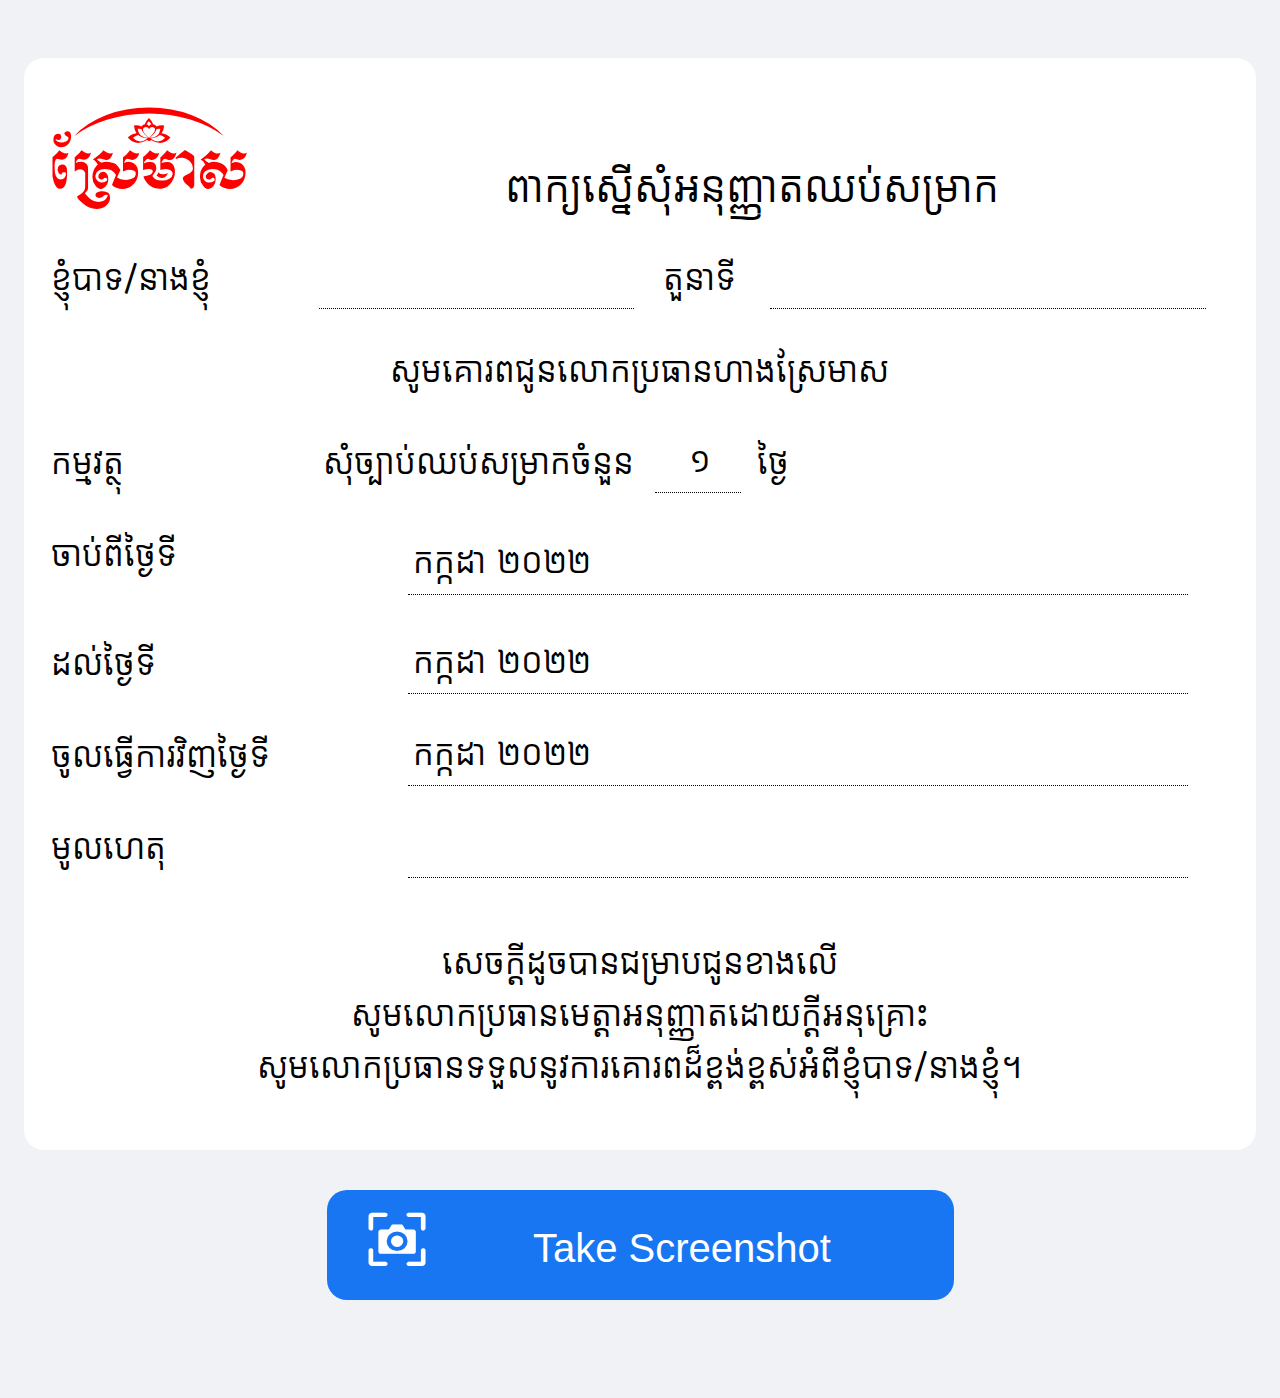
<file: index.html>
<!DOCTYPE html>
<html lang="kh">
<head>
<meta http-equiv="Content-Type" content="text/html; charset=UTF-8">
<title>Abcence form</title>
</head>

<style>
#div{
background-color: #ffffff;
margin:0 auto;
padding: 40px 20px 0px 20px;
width: 95%;
background-color: #ffffff;
border-radius: 20px;
}
body{
background-color: #f0f2f5;
padding:50px 5px;
font-size: 32px;
}

@font-face {
    font-family: 'Krasar';
    src: url('../Krasar.woff') format('woff');
    font-weight: normal;
    font-style: normal;
}

@font-face {
    font-family: 'Sremeas';
    src: url('../Sremeas.woff2') format('woff2');
    font-weight: normal;
    font-style: normal;
}

#button:hover, #button:active, #button:focus {
  background-color: #2198f9;
  }

#button{
border-radius: 20px;
border: 0px solid #73AD21;
height: 110px;
font-size: 40px;
color:#ffffff;
text-align: center;
padding:10px 0px 0px 0px;
background-color: #1876f2;
width: 50%;
display: table;
margin: 40px auto;
}

input{
font-family: 'Krasar', sans-serif;
height: 60px;
font-size: 32px;
box-sizing: border-box;
border: none;
border-bottom: 1px dotted;
border-radius: 0px;
padding-left: 5px;
width:95%;
}

input:focus, textarea:focus, select:focus{
        outline: none;
    }

td{
font-family: 'Krasar', sans-serif;
font-size: 32px; 
height: 80px;
padding: 5px;
border: 0px solid;
}

table{
border: 0px solid;
width:100%;
}
</style>

<body>
	<div id ="div">
			<table>
				<tr>
				<td style="float: left; height: 110px; font-family: 'Sremeas', sans-serif;color:#ff0000; font-size:150px;">A</tdv>
				<td style="text-align: center;  font-size: 40px; font-family: 'Krasar', sans-serif; padding: 50px 90px 0px 0px">ពាក្យ​ស្នើ​សុំ​អនុញ្ញាត​ឈប់​សម្រាក</td>
				</tr>
			</table>

			<table>
			  <tr>
				<td style="width:200px; padding-bottom: 1px;">ខ្ញុំបាទ/នាងខ្ញុំ</td>
				<td style="width:260px;"><input style="text-align:center;" ></input></td>
				<td style="width:70px; padding-bottom: 1px;">តួនាទី</td>
				<td style="width:360px;"><input style="text-align:center;"></input></td>
			  </tr>
			</table>

			<table>
			  <tr>
				<td style="width:850px; padding-bottom: 1px;"><center>សូមគោរពជូនលោកប្រធានហាងស្រែមាស</center></td>
			  </tr>
			</table>

			<table>
			   <tr>
			   <td style="width:260px; padding-bottom: 1px;">កម្មវត្ថុ</td>
				<td style="width:320px; padding-bottom: 1px;">សុំច្បាប់ឈប់សម្រាកចំនួន</td>
				<td style="width:90px;"><input style="text-align:center;" value="១"></input></td>
				<td style="padding-bottom: 1px;">ថ្ងៃ</td>
			  </tr>
			</table>

			<table>
			  <tr>
				<td style="width:250px; padding-bottom: 20px;" >ចាប់ពីថ្ងៃទី</td>
				<td style="width:600px;"><input type="text" id="fromDate" value=""></td>
			  </tr>
			  <tr>
				<td style="width:250px; padding-bottom: 1px;">ដល់ថ្ងៃទី</td>
				<td><input type="text" id="toDate" value=""> </td>
			  </tr>
			  <tr>
				<td style="width:250px; padding-bottom: 1px;">ចូលធ្វើការវិញថ្ងៃទី</td>
				<td><input type="text" id="startDate" value=""></td>
			  </tr>
			  <tr>
				<td style="width:250px; padding-bottom: 1px;">មូលហេតុ</td>
				<td><input ></input></td>
			  </tr>
			 </table>
			 <br>

			<table> 
			  <tr>
				<td style="width:850px; padding-bottom: 1px;">
					<center>
					សេចក្តីដូចបានជម្រាបជូនខាងលើ
					<br>សូមលោកប្រធានមេត្តាអនុញ្ញាតដោយក្តីអនុគ្រោះ
					<br>សូមលោកប្រធានទទួលនូវការគោរពដ៏ខ្ពង់ខ្ពស់អំពីខ្ញុំបាទ/នាងខ្ញុំ។<br><br>
					</center></td>
			  </tr>
			</table>
	</div>

	<div>
		<button id="button" onclick="share()"> 
			<div style="float: left; font-family: 'Sremeas', sans-serif;color:#ffffff; font-size:80px; padding-left: 40px;">B</div> 
			<div style="padding: 16px;">Take Screenshot</div>
		</button>
	</div>
</body>

<script src="html2canvas.min.js"></script>
<script> 
	
	function share() {
				;(async () => {
					if (!('share' in navigator)) {
					return
					}

				const canvas = await html2canvas(document.getElementById('div'))
				canvas.toBlob(async (blob) => {

				const files = [new File([blob], 'image.png', { type: blob.type })]
				const shareData = {
					files,
				}

				if (navigator.canShare(shareData)) {
					try {
					await navigator.share(shareData)
					} catch (err) {
					if (err.name !== 'AbortError') {
						console.error(err.name, err.message)
					}
					}
				} else {
					console.warn('Sharing not supported', shareData)
				}
				
				})
			})()
	};
</script>

<script>
window.addEventListener("load", function(){
const d = new Date();
let month = d.getMonth();
	switch(month) {
  case 0:
     document.getElementById("fromDate").defaultValue = "មករា ២០២២";
	 document.getElementById("toDate").defaultValue = "មករា ២០២២";
	 document.getElementById("startDate").defaultValue = "មករា ២០២២";
    break;
  case 1:
     document.getElementById("fromDate").defaultValue = "កុម្ភៈ ២០២២";
	 document.getElementById("toDate").defaultValue = "កុម្ភៈ ២០២២";
	 document.getElementById("startDate").defaultValue = "កុម្ភៈ ២០២២";
    break;
  case 2:
     document.getElementById("fromDate").defaultValue = "មីនា ២០២២";
	 document.getElementById("toDate").defaultValue = "មីនា ២០២២";
	 document.getElementById("startDate").defaultValue = "មីនា ២០២២";
    break;
  case 3:
     document.getElementById("fromDate").defaultValue = "មេសា ២០២២";
	 document.getElementById("toDate").defaultValue = "មេសា ២០២២";
	 document.getElementById("startDate").defaultValue = "មេសា ២០២២";
    break;
  case 4:
     document.getElementById("fromDate").defaultValue = "ឧសភា ២០២២";
	 document.getElementById("toDate").defaultValue = "ឧសភា ២០២២";
	 document.getElementById("startDate").defaultValue = "ឧសភា ២០២២";
    break;
  case 5:
     document.getElementById("fromDate").defaultValue = "មិថុនា ២០២២";
	 document.getElementById("toDate").defaultValue = "មិថុនា ២០២២";
	 document.getElementById("startDate").defaultValue = "មិថុនា ២០២២";
    break;
  case 6:
     document.getElementById("fromDate").defaultValue = "កក្កដា ២០២២";
	 document.getElementById("toDate").defaultValue = "កក្កដា ២០២២";
	 document.getElementById("startDate").defaultValue = "កក្កដា ២០២២";
    break;
  case 7:
     document.getElementById("fromDate").defaultValue = "សីហា ២០២២";
	 document.getElementById("toDate").defaultValue = "សីហា ២០២២";
	 document.getElementById("startDate").defaultValue = "សីហា ២០២២";
    break;
  case 8:
     document.getElementById("fromDate").defaultValue = "កញ្ញា ២០២២";
	 document.getElementById("toDate").defaultValue = "កញ្ញា ២០២២";
	 document.getElementById("startDate").defaultValue = "កញ្ញា ២០២២";
    break;
  case 9:
     document.getElementById("fromtDate").defaultValue = "តុលា ២០២២";
	 document.getElementById("toDate").defaultValue = "តុលា ២០២២";
	 document.getElementById("startDate").defaultValue = "តុលា ២០២២";
    break;
  case 10:
     document.getElementById("fromDate").defaultValue = "វិច្ឆិកា ២០២២";
	 document.getElementById("toDate").defaultValue = "វិច្ឆិកា ២០២២";
	 document.getElementById("startDate").defaultValue = "វិច្ឆិកា ២០២២";
    break;
  default:
     document.getElementById("fromtDate").defaultValue = "ធ្នូ ២០២២";
	 document.getElementById("toDate").defaultValue = "ធ្នូ ២០២២";
	 document.getElementById("startDate").defaultValue = "ធ្នូ ២០២២";
}
});
</script>
</html>
</file>
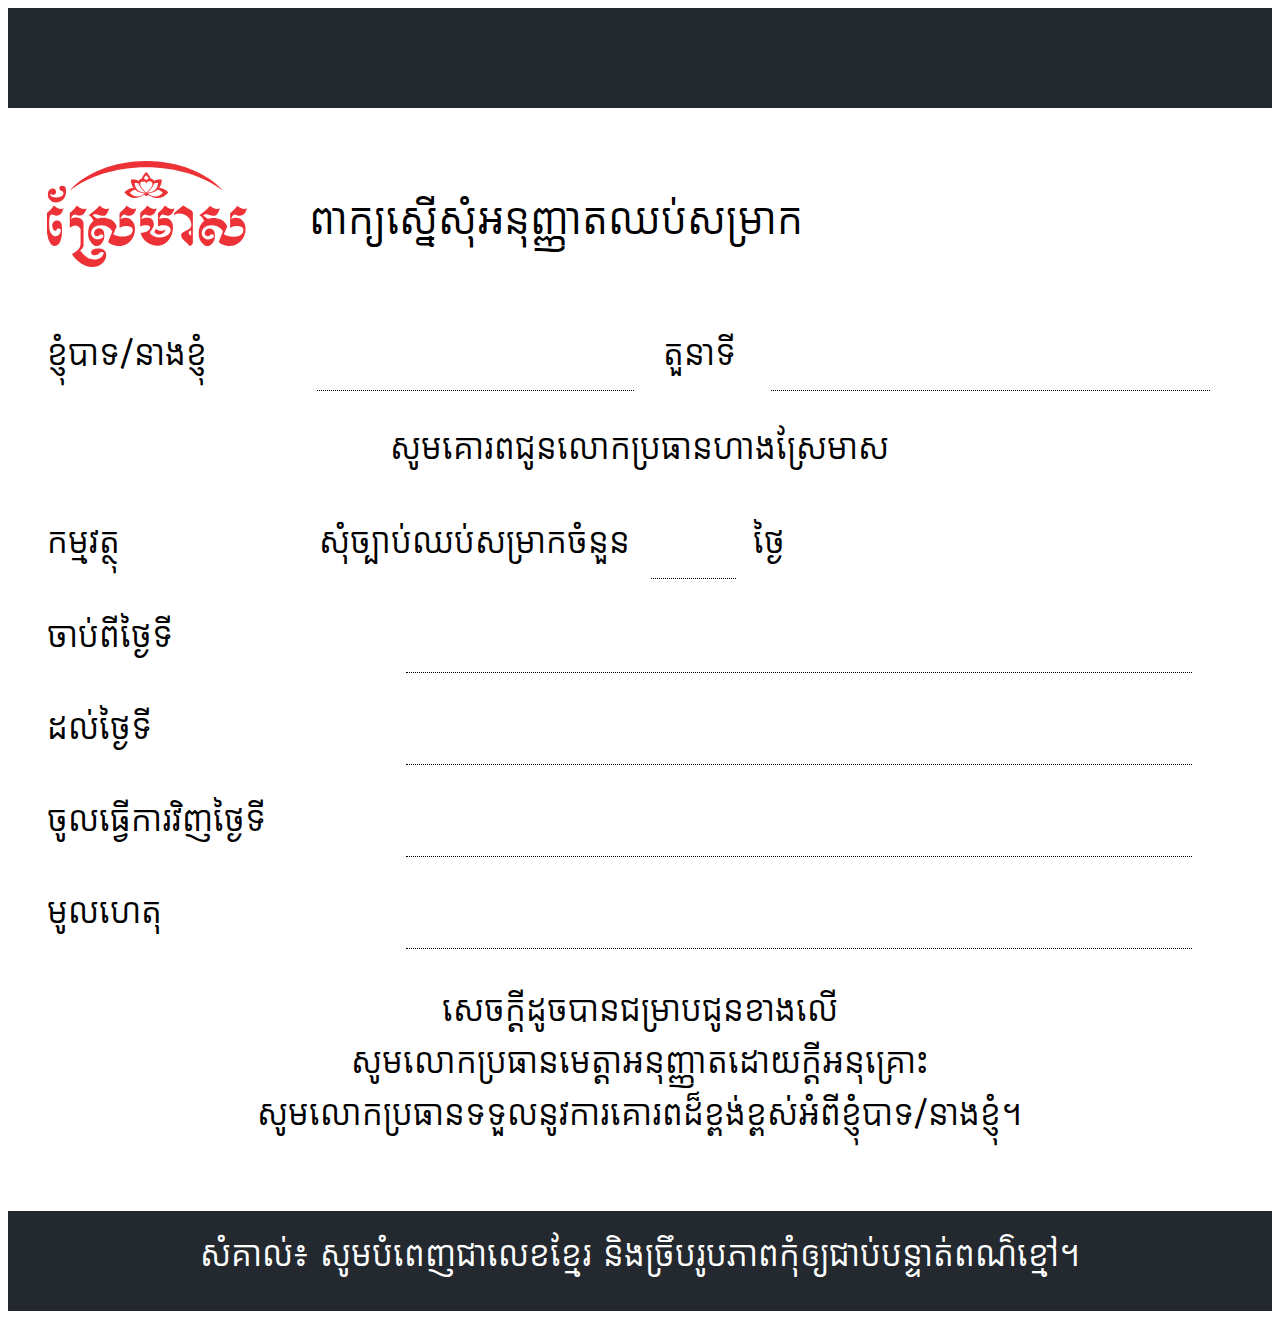
<file: index1.html>
<!DOCTYPE html>
<html lang="kh">
<head>
<meta http-equiv="Content-Type" content="text/html; charset=UTF-8">
<title>Abcence form</title>
<style>
@font-face {
    font-family: 'Krasar';
    src: url('../Krasar.woff') format('woff');
    font-weight: normal;
    font-style: normal;
}
.papper{
margin: auto;
padding:10px;
width: 95%;
}
.bg{
height: 80px;
font-size: 32px;
font-family: 'Krasar', sans-serif;
color:#ffffff;
text-align: center;
padding:20px 0px 0px 0px;
background-color: #24292f;
width: 100%;
}
input{
font-family: 'Krasar', sans-serif;
height: 70px;
font-size: 32px;
box-sizing: border-box;
border: none;
border-bottom: 1px dotted;
border-radius: 0px;
padding-left: 5px;
width:95%;"
}
input:focus, textarea:focus, select:focus{
        outline: none;
    }
td{
font-family: 'Krasar', sans-serif;
font-size: 32px;
height: 80px;
padding: 5px;
border: 0px solid;
}
table{
border: 0px solid;
width:100%;"
}
</style>
</head>
<body>
<div class="bg">
</div>
<div class="papper">
<br><br>
<table>
<tr>
    <td style="width:250px;border: 0px;"><img src="sremeas-logo.svg" style="width:200px; hight:106px;"></td>
    <td style="font-size: 40px;">ពាក្យ​ស្នើ​សុំ​អនុញ្ញាត​ឈប់​សម្រាក</td>
</tr>
</table>
<br>
<table>
  <tr>
    <td style="width:200px; ">ខ្ញុំបាទ/នាងខ្ញុំ</td>
    <td style="width:260px;"><input style="text-align:center;" ></input></td>
    <td style="width:70px;">តួនាទី</td>
    <td style="width:360px;"><input style="text-align:center;"></input></td>
  </tr>
</table>
<table>
  <tr>
    <td style="width:850px;"><center>សូមគោរពជូនលោកប្រធានហាងស្រែមាស</center></td>
  </tr>
</table>
<table>
   <tr>
   <td style="width:260px;">កម្មវត្ថុ</td>
    <td style="width:320px;">សុំច្បាប់ឈប់សម្រាកចំនួន</td>
	<td style="width:90px;"><input style="text-align:center;"></input></td>
	<td>ថ្ងៃ</td>
  </tr>
</table>
<table>
  <tr>
    <td style="width:250px;">ចាប់ពីថ្ងៃទី</td>
    <td style="width:600px;"><input ></input></td>
  </tr>
  <tr>
    <td style="width:250px;">ដល់ថ្ងៃទី</td>
    <td><input ></input></td>
  </tr>
  <tr>
    <td style="width:250px;">ចូលធ្វើការវិញថ្ងៃទី</td>
    <td><input ></input></td>
  </tr>
  <tr>
    <td style="width:250px;">មូលហេតុ</td>
    <td><input ></input></td>
  </tr>
 </table>
 <br>
<!--
<table>
   <tr>
   <td style="width:20px;"></td>
    <td style="width:680px;">ថ្ងៃឈប់សម្រាកប្រចាំឆ្នាំរបស់ខ្ញុំបាទ/នាងខ្ញុំនៅសល់ចំនួន</td>
	<td style="width:90px;"><input style="text-align:center;"></input></td>
	<td>ថ្ងៃ</td>
  </tr>
</table>
<br><br>
-->
<table> 
  <tr>
    <td style="width:850px;"><center>សេចក្តីដូចបានជម្រាបជូនខាងលើ<br>សូមលោកប្រធានមេត្តាអនុញ្ញាតដោយក្តីអនុគ្រោះ<br>សូមលោកប្រធានទទួលនូវការគោរពដ៏ខ្ពង់ខ្ពស់អំពីខ្ញុំបាទ/នាងខ្ញុំ។<br><br></center></td>
  </tr>
</table>
</div>
<div class="bg">
	សំគាល់៖ សូមបំពេញជាលេខខ្មែរ និងច្រឹបរូបភាពកុំឲ្យជាប់បន្ទាត់ពណ៌ខ្មៅ។
</div>
</body>
</html>
</file>
